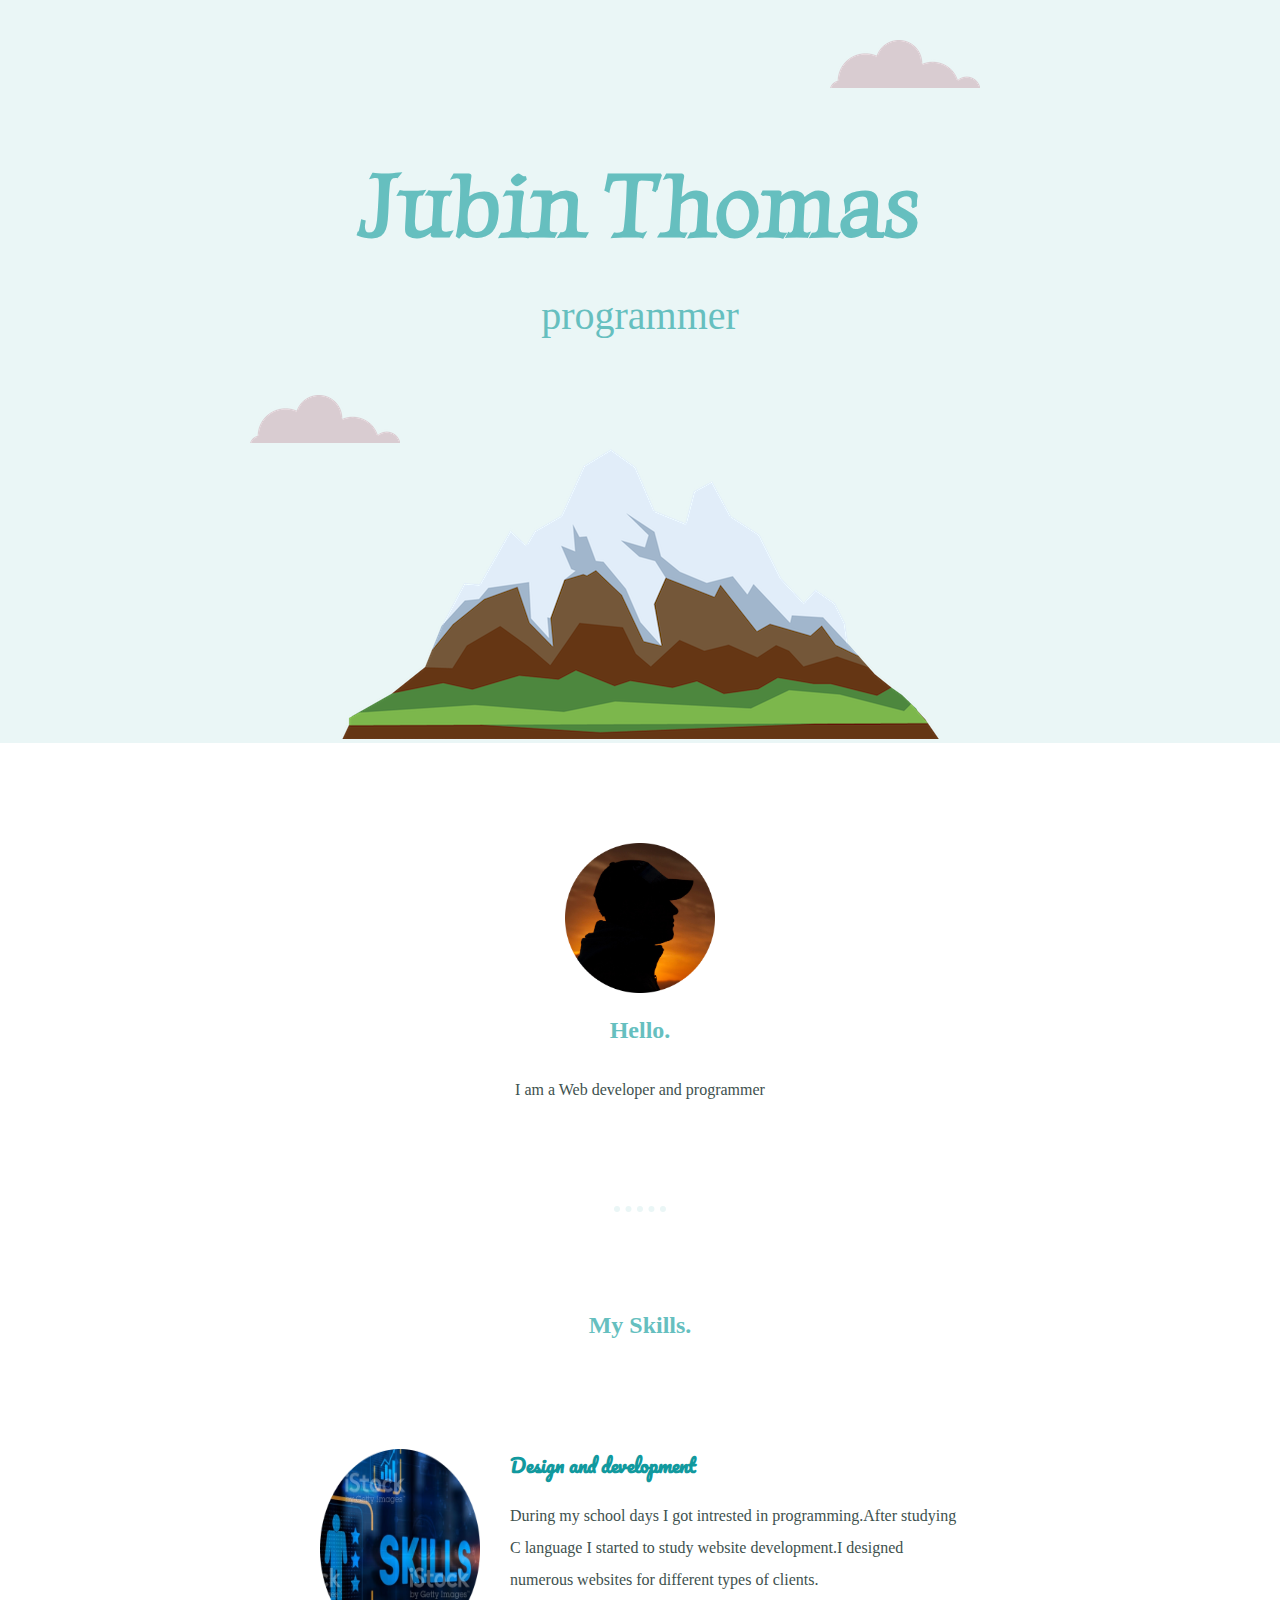
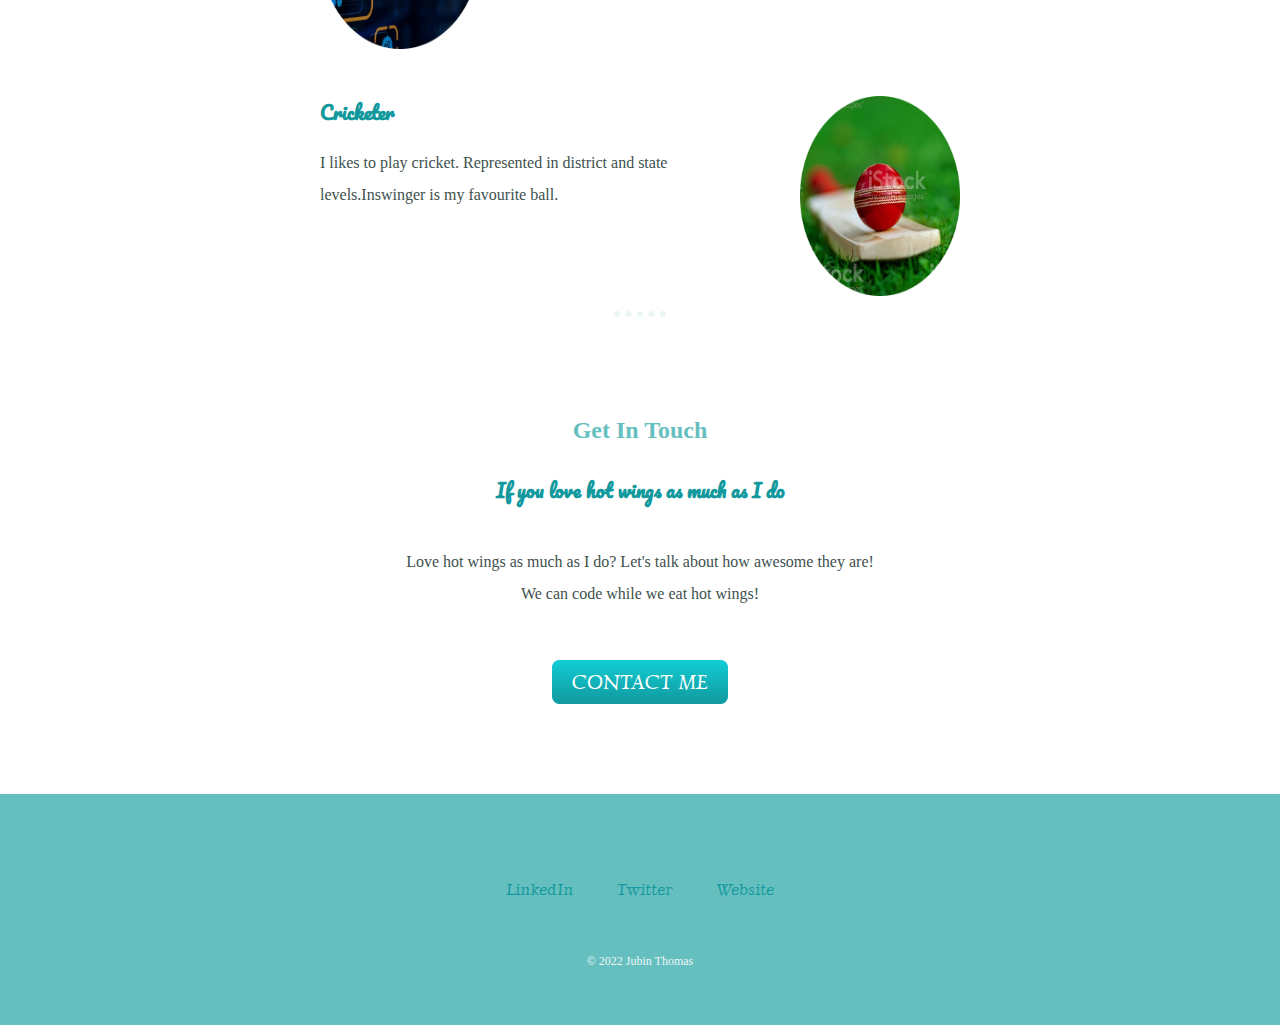
<file: index.html>
<!DOCTYPE html>
<html lang="en" dir="ltr">
  <head>
    <meta charset="utf-8">
    <title>Jubin</title>
<link rel="stylesheet" href="style.css">
<link rel="icon" href="favicon.ico">
<link rel="preconnect" href="https://fonts.googleapis.com">
<link rel="preconnect" href="https://fonts.gstatic.com" crossorigin>
<link href="https://fonts.googleapis.com/css2?family=Luxurious+Roman&family=Pacifico&display=swap" rel="stylesheet">


<body>
  <div class="top-container">
      <img class="topcloud" src="cloud.png" alt="cloud" />
      <h1 class="heading">Jubin Thomas</h1>
      <h2 class="subtitle">programmer</h2>

  <img class="bottomcloud" src="cloud.png" alt="cloud" />
    <img class="mountainimage"src="mountain.png" alt="mountain" />
    </div>




    <div class="middle-container">
      <div class="profile">
        <img class="profilepic"src="profilepic.png" alt="profilepic">
        <h2>Hello.</h2>
        <p class="webdeveloper">I am a Web developer and programmer</p>
      </div>
      <hr>



      <div class="skills">
        <h2 class="skills">My Skills.</h2>
        <div class="skill-row">
          <img class="skills1image" src="skills 1.png" alt="">
          <h3 class="textalignheading">Design and development</h3>
          <p class="skilldesc">During my school days I got intrested in programming.After studying C language I started to study website development.I designed numerous websites for different types of clients.</p>
        </div>
        <div class="skill-row">
          <img class="skill2image" src="cricket.png" alt="">
          <h3 class="cricket">Cricketer</h3>
          <p class="cricket">I likes to play cricket. Represented in district and state levels.Inswinger is my favourite ball.</p>
        </div>
      </div>
      <hr>
      <div class="contact-me">
        <h2>Get In Touch</h2>
        <h3>If you love hot wings as much as I do</h3>
        <p class="hotwings">Love hot wings as much as I do? Let's talk about how awesome they are! <br /> We can code while we eat hot wings! </p>
        <a class="btn" href="jubinthomas2013@gmail.com">CONTACT ME</a>
      </div>
    </div>






    <div class="bottom-container">
      <br />
    <br />

      <a class="footer-link1" href="https://www.linkedin.com/">LinkedIn</a>
      <a class="footer-link2" href="https://twitter.com/">Twitter</a>
      <a class="footer-link3" href="https://www.appbrewery.co/">Website</a>
      <br />
      <br />



      <p class="copyright">© 2022 Jubin Thomas</p>
    </div>




























  </body>
</html>
</file>
<file: style.css>
body {
  margin:0;
  text-align: center;
    color: #40514E;

}
p{
  line-height: 2;
}

.top-container{
  position: relative;
padding-top: 100px;
}

.bottomcloud{
  position: absolute;
  bottom: 300px;
  left:250px;
}

.topcloud{
  position: absolute;
    right:300px;
    top:40px;
}
h1{
  font-family: 'Luxurious Roman', cursive;
  font-size:5.625rem;
  margin:50px auto 0 auto;
  color:  #66BFBF;

}
h3{
  font-family: 'Pacifico', cursive;
  color: #11999E;
}
.profilepic{
height: 150px;
width:150px;
}
.skills1image{

  height:200px;
  width:25%;
  float: left;
  position: relative;
  margin-right:30px;
}

.skill2image
{  height:200px;
  width:25%;
  float: right;
  margin-left: 30px;
}

.subtitle{
  font-size: 2.5rem;
  font-weight: normal;
}
h2{
  color: #66BFBF;
  padding-bottom: 10px;
}

.skill-row{
  width:50%;
margin: 100px auto 100px auto;
text-align: left;

}

hr{
  border-width: 6px;
  border-color: #EAF6F6;
  border-style: none;
  border-top-style: dotted;
   width:4%;
   margin:100px auto 100px auto;
}

.top-container
{
  background-color: #EAF6F6;
}

.middle-container{
  margin: 100px 0;
}
.webdeveloper{
  color: #40514E;
  width:30%;
  margin: auto;
}

.cricket{
  color: #1199E;
}

.hotwings{
  line-height: 2;
  color: #40514E;
  width:40%;
  margin:40px auto 60px;
}


.btn {
  background: #11cdd4;
  background-image: -webkit-linear-gradient(top, #11cdd4, #11999e);
  background-image: -moz-linear-gradient(top, #11cdd4, #11999e);
  background-image: -ms-linear-gradient(top, #11cdd4, #11999e);
  background-image: -o-linear-gradient(top, #11cdd4, #11999e);
  background-image: linear-gradient(to bottom, #11cdd4, #11999e);
  -webkit-border-radius: 8;
  -moz-border-radius: 8;
  border-radius: 8px;
  font-family: Georgia;
  color: #ffffff;
  font-size: 20px;
  padding: 10px 20px 10px 20px;
  text-decoration: none;
    font-family: 'Luxurious Roman', cursive;
}

.btn:hover {
  background: #30e3cb;
  background-image: -webkit-linear-gradient(top, #30e3cb, #2bc4ad);
  background-image: -moz-linear-gradient(top, #30e3cb, #2bc4ad);
  background-image: -ms-linear-gradient(top, #30e3cb, #2bc4ad);
  background-image: -o-linear-gradient(top, #30e3cb, #2bc4ad);
  background-image: linear-gradient(to bottom, #30e3cb, #2bc4ad);
  font-family: 'Luxurious Roman', cursive;
  text-decoration: none;
}

.bottom-container
{

padding:50px 0 20px;
background-color: #66bfbf;


}

.copyright{
  color:#EAF6F6;
  font-size: 0.75REM;
  padding: 20PX 0 20px;
}
a{
  text-decoration: none;
  color:#11999E;
  font-family: 'Luxurious Roman', cursive;
  margin: 10px 20px;
}
a:hover{
  color: #EAF6F6;
}
</file>
